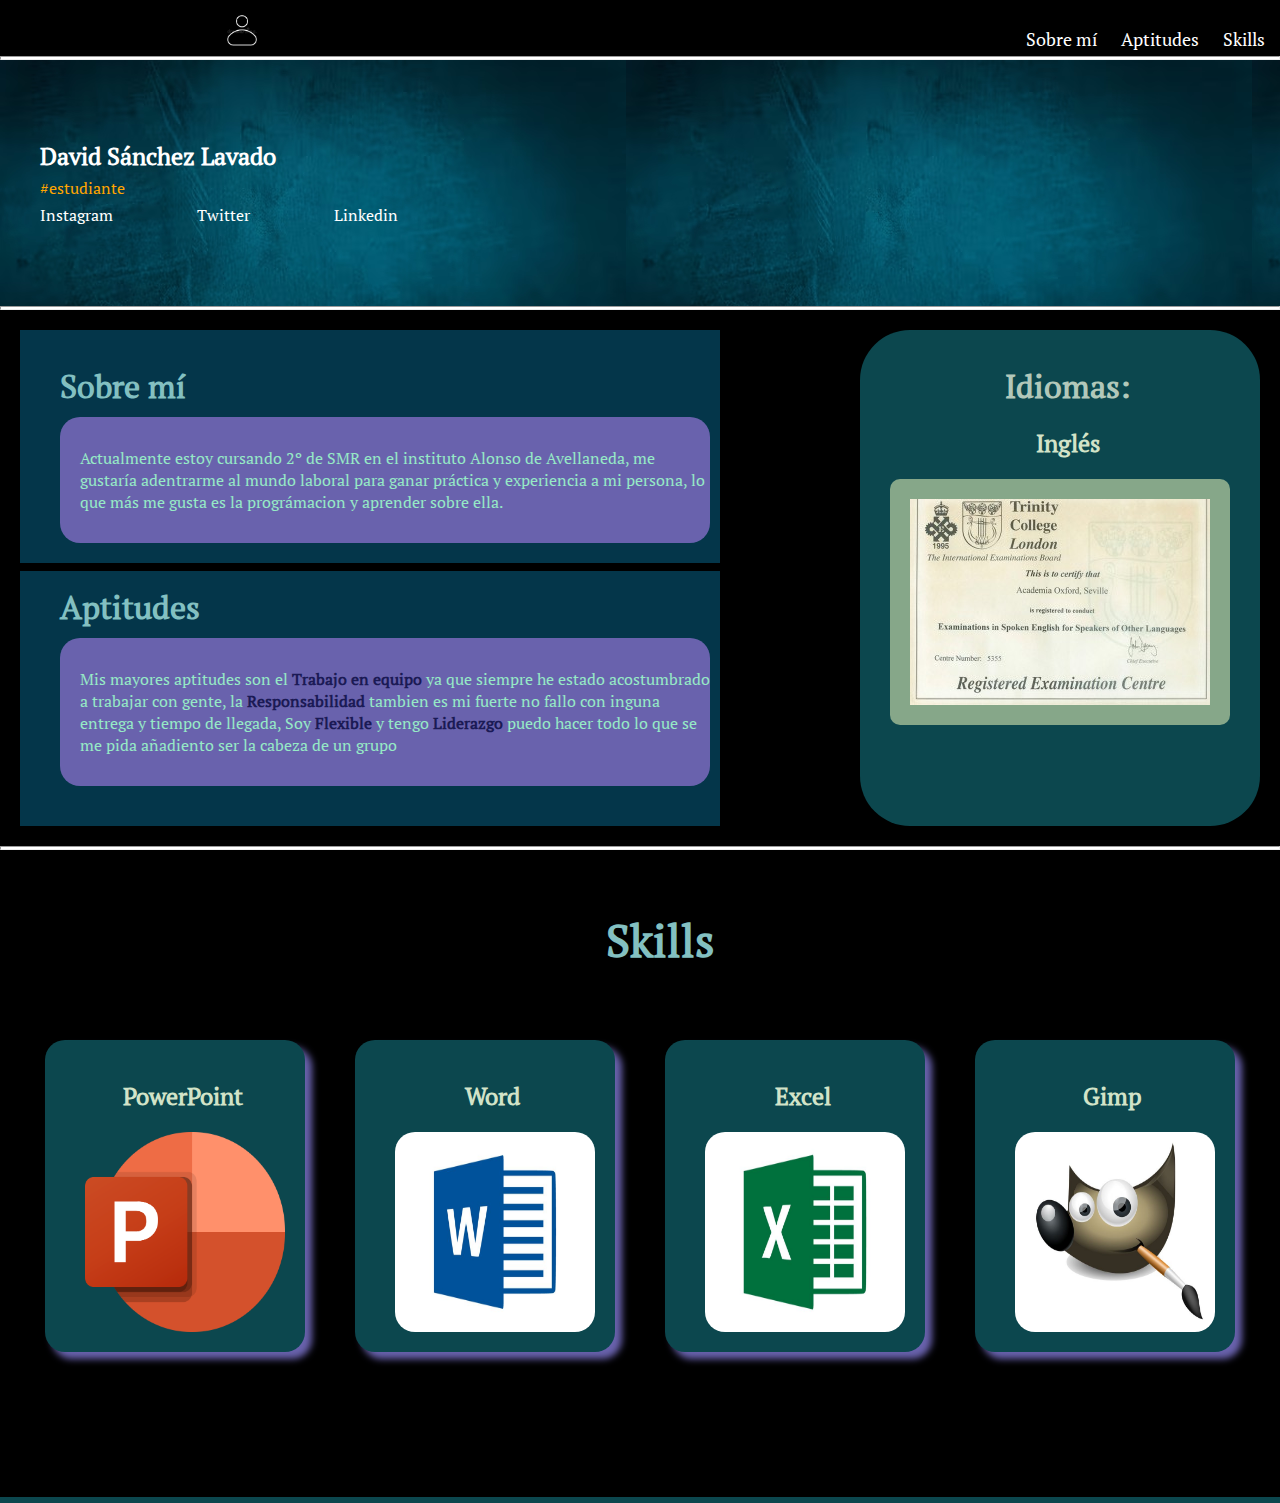
<file: index.html>
<!DOCTYPE html>
<html lang="en">

<head>
  <link rel="stylesheet" href="../css/folio.css">
  <meta charset="UTF-8">
  <meta name="viewport" content="width=device-width, initial-scale=1.0">
  <title>Curriculum</title>
</head>

<body>
  <nav>
    <img class="imagen" src="../imagenes/personas.png" alt="">
    <a href="#Sm" class="encabezado">Sobre mí</a>
    <a href="#Ap" class="encabezado">Aptitudes</a>
    <a href="#Sk" class="encabezado">Skills</a>
  </nav>
  <hr class="separacion">
  <section class="nombre">
    <h2 class="completo">David Sánchez Lavado</h2>
    <p class="hastag">#estudiante</p>
    <a class="redes_sociales" href="https://www.instagram.com/" target="_blank">Instagram</a>
    <a class="redes_sociales" href="https://twitter.com/?lang=es" target="_blank">Twitter</a>
    <a class="redes_sociales" href="https://es.linkedin.com/" target="_blank">Linkedin</a>
  </section>

  <hr class="separacion">

  <section class="sobre_mi">

    <div class="izq">
      <h1 id="Sm">Sobre mí</h1>
      <p class="contenido">Actualmente estoy cursando 2º de SMR en el instituto Alonso de Avellaneda, me gustaría
        adentrarme al mundo laboral para ganar práctica y experiencia a mi persona, lo que más me gusta es la
        prográmacion y aprender sobre ella.</p>
      <hr class="sep_izq">
      <h1 id="Ap">Aptitudes</h1>
      <p class="contenido">Mis mayores aptitudes son el <strong class="apt">Trabajo en equipo</strong> ya que siempre he
        estado
        acostumbrado a trabajar con gente, la <strong class="apt">Responsabilidad</strong> tambien es mi fuerte no fallo
        con inguna
        entrega y tiempo de llegada, Soy <strong class="apt">Flexible</strong> y tengo <strong
          class="apt">Liderazgo</strong> puedo hacer todo
        lo que se me pida añadiento ser la cabeza de un grupo</p>
    </div>

    <div class="der">
      <h1 id="Idiomas">Idiomas:</h1>
      <h2>Inglés</h2>
      <a href="https://www.cambridgeenglish.org/es/exams-and-tests/young-learners-english/"><img class="ingles"
          src="../imagenes/ingles.jpg" alt=""></a>
    </div>
  </section>

  <hr class="separacion">

  <section>
    <h1 id="Sk" class="Skills">Skills</h1>
    <div class="tarjetas">
      <div class="skl">
        <h2>PowerPoint</h2>
        <img src="../imagenes/PowerPoint.png" alt="">
      </div>
      <div class="skl">
        <h2>Word</h2>
        <img src="../imagenes/word.jpg" alt="">
      </div>
      <div class="skl">
        <h2>Excel</h2>
        <img src="../imagenes/excel.jpg" alt="">
      </div>
      <div class="skl">
        <h2>Gimp</h2>
        <img src="../imagenes/gimp.jpg" alt="">
      </div>
    </div>
  </section>
  <hr class="final">
</body>

</html>
</file>
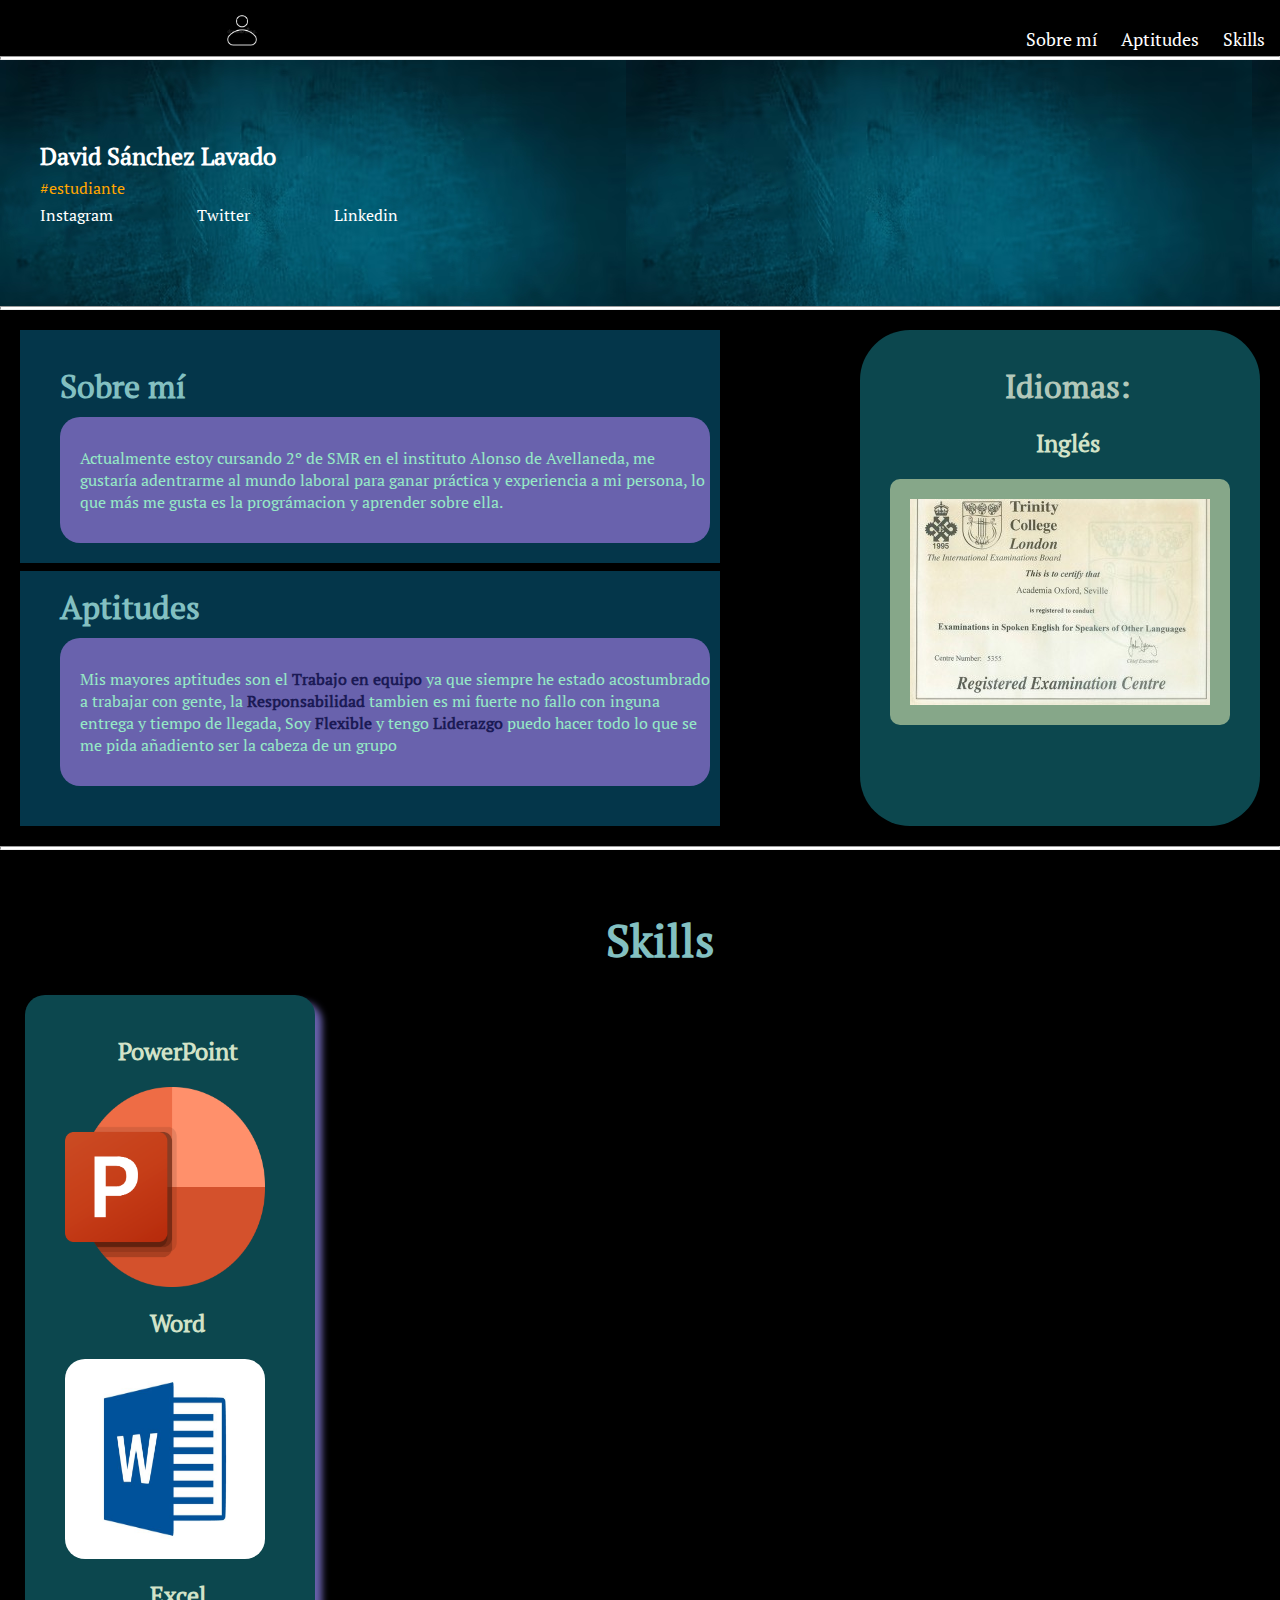
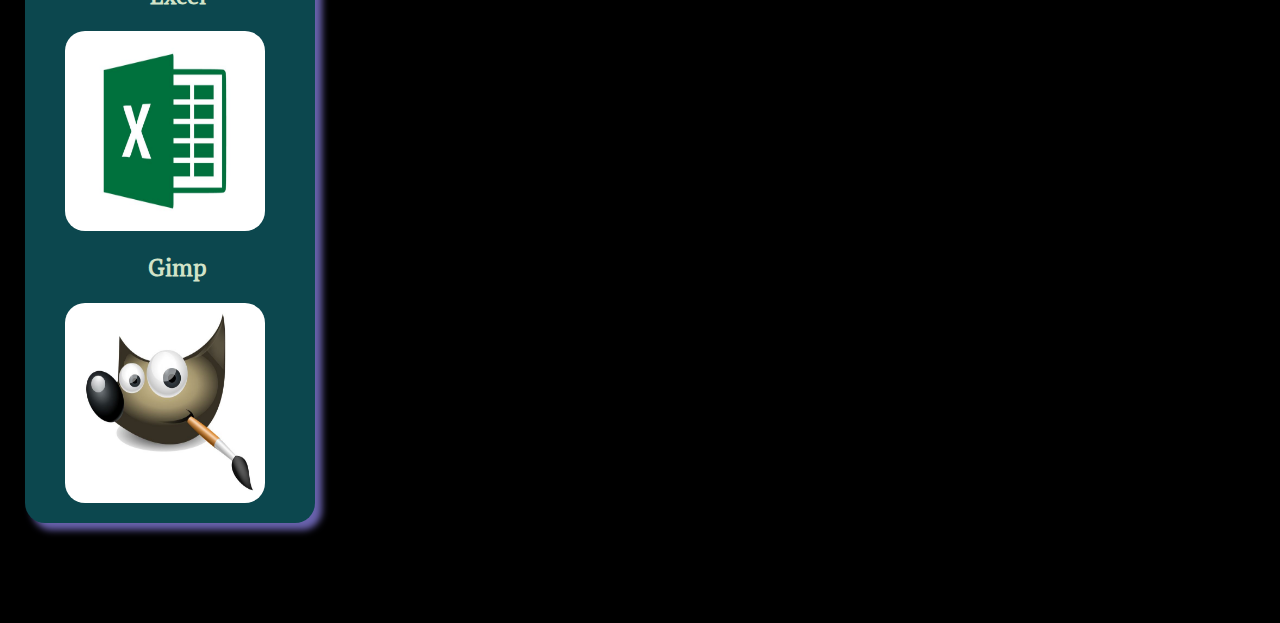
<file: html/index.html>
<!DOCTYPE html>
<html lang="en">

<head>
  <link rel="stylesheet" href="../css/folio.css">
  <meta charset="UTF-8">
  <meta name="viewport" content="width=device-width, initial-scale=1.0">
  <title>Curriculum</title>
</head>

<body>
  <nav>
    <img class="imagen" src="../imagenes/personas.png" alt="">
    <a href="#" class="encabezado">Sobre mí</a>
    <a href="#" class="encabezado">Aptitudes</a>
    <a href="#" class="encabezado">Skills</a>
  </nav>
  <hr class="separacion">
  <section class="nombre">
    <h2 class="completo">David Sánchez Lavado</h2>
    <p class="hastag">#estudiante</p>
    <a class="redes_sociales" href="https://www.instagram.com/" target="_blank">Instagram</a>
    <a class="redes_sociales" href="https://twitter.com/?lang=es" target="_blank">Twitter</a>
    <a class="redes_sociales" href="https://es.linkedin.com/" target="_blank">Linkedin</a>
  </section>

  <hr class="separacion">

  <section class="sobre_mi">

    <div class="izq">
      <h1>Sobre mí</h1>
      <p class="contenido">Actualmente estoy cursando 2º de SMR en el instituto Alonso de Avellaneda, me gustaría
        adentrarme al mundo laboral para ganar práctica y experiencia a mi persona, lo que más me gusta es la
        prográmacion y aprender sobre ella.</p>
      <hr class="sep_izq">
      <h1>Aptitudes</h1>
      <p class="contenido">Mis mayores aptitudes son el <strong class="apt">Trabajo en equipo</strong> ya que siempre he
        estado
        acostumbrado a trabajar con gente, la <strong class="apt">Responsabilidad</strong> tambien es mi fuerte no fallo
        con inguna
        entrega y tiempo de llegada, Soy <strong class="apt">Flexible</strong> y tengo <strong
          class="apt">Liderazgo</strong> puedo hacer todo
        lo que se me pida añadiento ser la cabeza de un grupo</p>
    </div>

    <div class="der">
      <h1 id="Idiomas">Idiomas:</h1>
      <h2>Inglés</h2>
      <a href="https://www.cambridgeenglish.org/es/exams-and-tests/young-learners-english/"><img class="ingles"
          src="../imagenes/ingles.jpg" alt=""></a>
    </div>
  </section>

  <hr class="separacion">
  <section>
    <h1 class="Skills">Skills</h1>
    <div class="skl">
      <h2>PowerPoint</h2>
      <img src="../imagenes/PowerPoint.png" alt="">
      <h2>Word</h2>
      <img src="../imagenes/word.jpg" alt="">
      <h2>Excel</h2>
      <img src="../imagenes/excel.jpg" alt="">
      <h2>Gimp</h2>
      <img src="../imagenes/gimp.jpg" alt="">
    </div>
  </section>
</body>

</html>
</file>
<file: css/folio.css>
* {
    margin: 0;
    padding: 0;
    scroll-behavior: smooth;
    font-family: fuente1;
}

body {
    background-color: rgb(0, 0, 0);
}

.separacion {
    background: rgb(255, 255, 255);
    padding: 1px;
}

.imagen {
    width: 30px;
    align-items: center;
    margin-top: 10px;
    margin-right: 755px;
}

.nombre {
    background-image: url(../imagenes/azul.png);
    padding: 80px 0 80px 0;
}

.completo{
    color: rgb(255, 255, 255);
    margin: 0 0 0 40px;
    padding: 0 0 5px 0;
}

.hastag {
    margin: 0 0 0 40PX;
    color: orange;
    padding: 0 0 5px 0;
}

.redes_sociales {
    color: white;
    text-decoration: none;
    margin: 40px;
}

.redes_sociales:hover {
    color: orange;
}

.encabezado {
    color: rgb(255, 255, 255);
    padding: 5px;
    text-decoration: none;
    margin: 5px;
    font-size: large;
}

nav {
    background-color: rgb(0, 0, 0);
    padding: 5px;
    text-align: right;
}

.encabezado:hover {
    color: #86A789;
}

/* .sobre_mi{
    background: #04364A;
    padding: 40px 0 40px 0;
    margin-top: 15px;
    opacity: 0.8;
    margin-right: 1000px;
} */

h1 {
    color: #83C0C1;
    margin: 15px 0 0 40px;
}

.contenido {
    background: #6962AD;
    color: #96E9C6;
    margin: 10px 0 0 40px;
    padding: 30px 0 30px 20px;
    width: 90%;
    border-radius: 20px;
}

.sobre_mi {
    display: grid;
    grid-template-columns: 70fr 30fr;
    gap: 20px;
    margin: 20px;
}

.izq {
    background: #04364A;
    padding: 20px 0 40px 0;

}

.der {
    background: #0c474e;
    padding: 20px 0 20px 0;
    text-align: center;
    align-items: center;
    width: 400px;
    border-radius: 50px;
    margin-left: 120px;
}

#Idiomas {
    color: #B2C8BA;
    text-align: center;
    margin-right: 25px
}

.ingles {
    background: #86A789;
    padding: 20px 20px 20px 20px;
    border-radius: 10px;
}

.ingles:hover{
    background: #96E9C6;
    transform: scale(1.05);
    transition: transform 0.5s ease;
}

h2 {
    margin: 20px 0 20px 40px;
    color: #D2E3C8;
    margin-right: 25px;
}

.sep_izq {
    padding: 4px;
    background: black;
    margin-top: 20px;
    border: black;
}

.apt {
    color: #1B1A55;
}

.Skills{
    text-align: center;
    font-size: 45px;
    margin-top: 60px;
}    

.skl {
    background: #0c474e;
    padding: 20px;
    text-align: center;
    align-items: center;
    width: 250px;
    border-radius: 20px;
    margin: 25px;
    box-shadow: 7px 7px 7px #6962AD;
    margin-bottom: 100px;
}

.skl img {
    width: 200px;
    height: 200px;
    display: flex; 
    border-radius: 20px; 
    margin-top: 15px;
    margin-left: 20px;
}

.skl img:hover {
    transform: scale(1.05);
    transition: transform 0.5s ease;
}

.tarjetas {
    display: flex;
    margin: 45px;
    justify-content: center;
}

.final {
    padding: 3px;
    background: #0c474e;
    border: #04364A;
}

@font-face {
    font-family: fuente1;
    src: url(../fonts/PTSerif-Regular.ttf);
}
</file>
